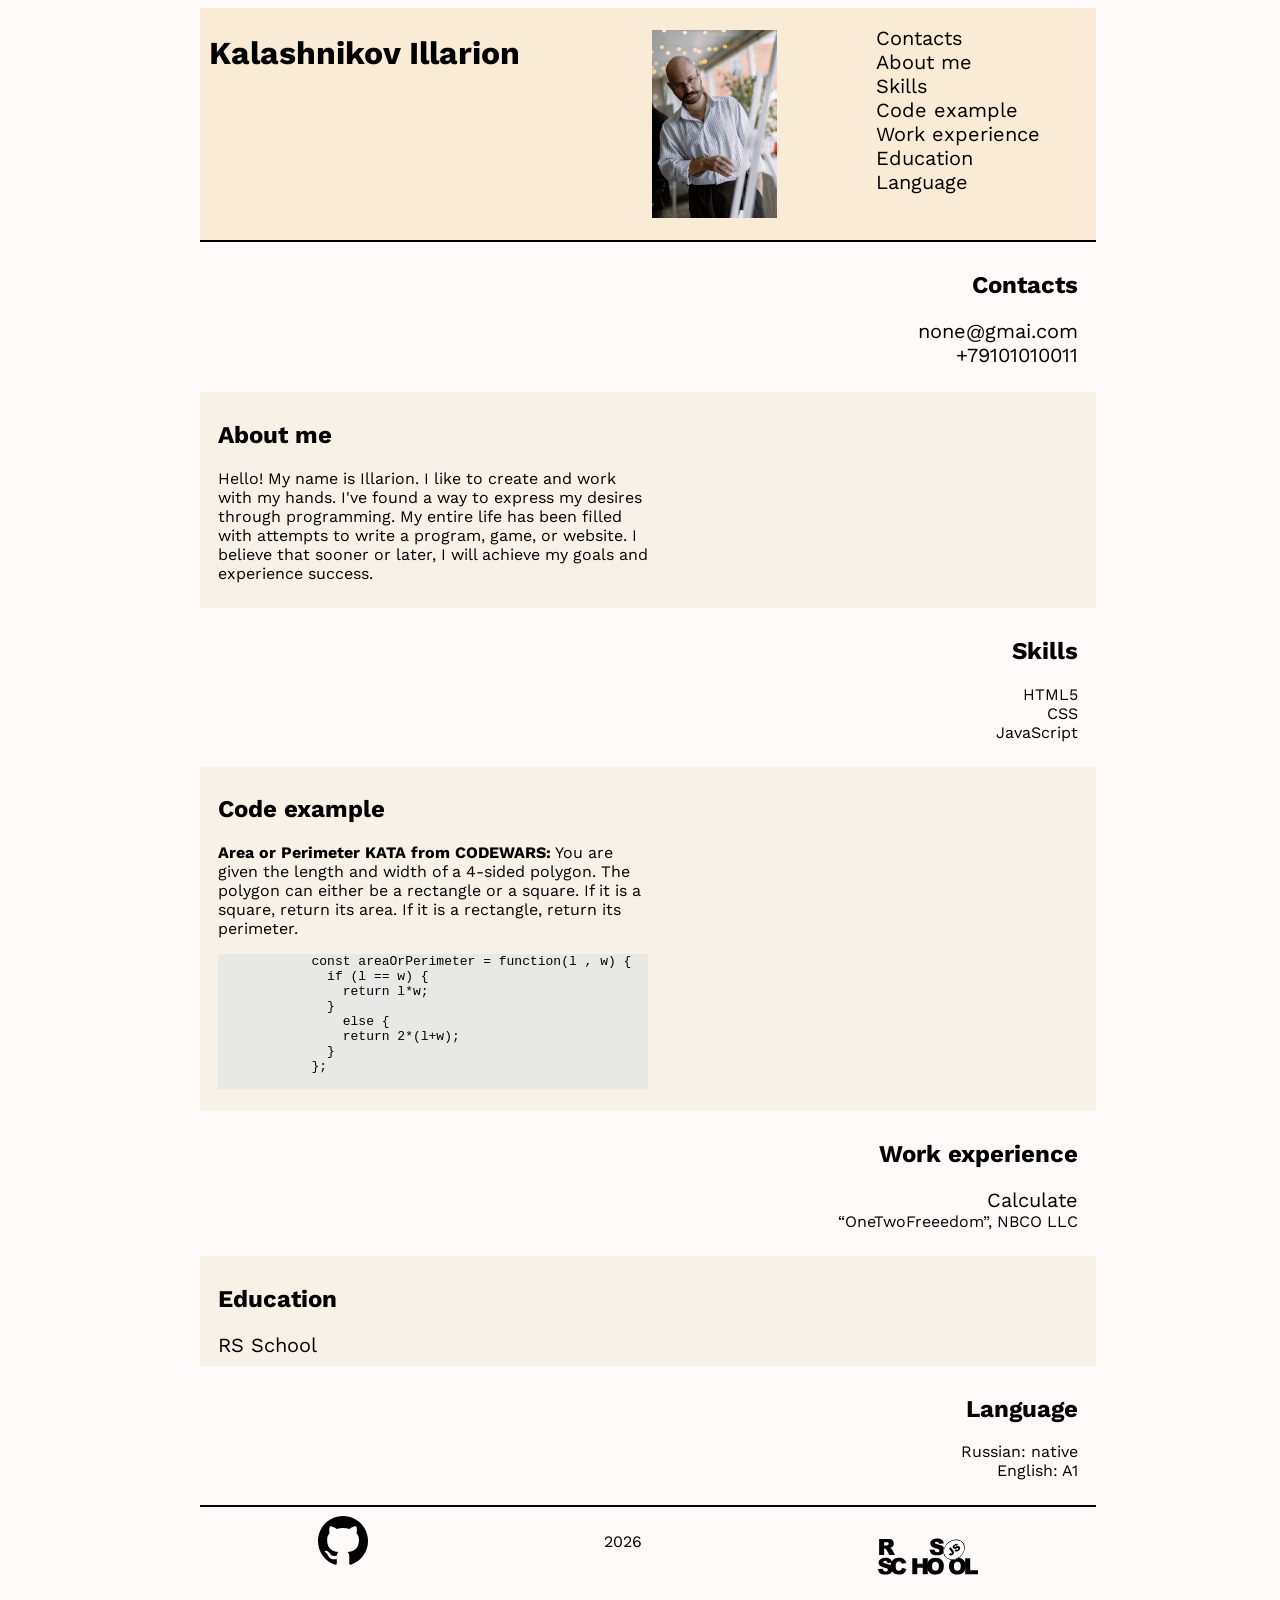
<file: index.html>
<!DOCTYPE html>
<html lang="en">
  <head>
    <meta charset="UTF-8">
    <meta name="viewport" content="width=device-width, initial-scale=1.0">
    <link rel="preconnect" href="https://fonts.googleapis.com">
    <link rel="preconnect" href="https://fonts.gstatic.com" crossorigin>
    <link href="https://fonts.googleapis.com/css2?family=Work+Sans:ital,wght@0,100..900;1,100..900&display=swap" rel="stylesheet">
    <link rel="stylesheet" href="style.css">
    <title>CV Kalashnikov Illarion</title>
  </head>
  <body>
    <header>
      <h1>Kalashnikov Illarion</h1>
      <img class="myFoto" src="img/me-cv.jpg" alt="it's my foto">
      <nav class="nav">
        <ul class="nav__list">
          <li>
            <a href="#Contacts">Contacts</a>
          </li>
          <li>
            <a href="#About-me">About me</a>
          </li>
          <li>
            <a href="#Skills">Skills</a>
          </li>
          <li>
            <a href="#Code-example">Code example</a>
          </li>
          <li>
            <a href="#Work-experience">Work experience</a>
          </li>
          <li>
            <a href="#Education">Education</a>
          </li>
          <li>
            <a href="#Language">Language</a>
          </li>
        </ul>
      </nav>
    </header>
    <main>
      <div id="Contacts" class="odd">
        <h2>Contacts</h2>
        <ul>
          <li>
            <a href="mailto:none@gmai.com">none@gmai.com</a>
          </li>
          <li>
            <a href="tel:+79101010011">+79101010011</a>
          </li>
        </ul>
      </div>
      <div id="About-me" class="even">
        <h2>About me</h2>
        <p class="p__aboutMe">Hello! My name is Illarion. I like to create and work with my hands. I've found a way to express my desires through programming. My entire life has been filled with attempts to write a program, game, or website. I believe that sooner or later, I will achieve my goals and experience success.</p>
      </div>
      <div id="Skills" class="odd">
        <h2>Skills</h2>
        <ul>
          <li>
            HTML5
          </li>
          <li>
            CSS
          </li>
          <li>
            JavaScript
          </li>
        </ul>
      </div>
      <div id="Code-example" class="even">
        <h2>Code example</h2>
        <p><b>Area or Perimeter KATA from CODEWARS:</b> You are given the length and width of a 4-sided polygon. The polygon can either be a rectangle or a square. If it is a square, return its area. If it is a rectangle, return its perimeter.
        </p>    
            <pre>
            const areaOrPerimeter = function(l , w) {
              if (l == w) {
                return l*w;
              }
                else {
                return 2*(l+w);
              }
            };
            </pre>
        
      </div>
      <div id="Work-experience" class="odd">
        <h2>Work experience</h2>
        <ul>
          <li>
            <a href="https://ikalashnikov-web.github.io/calc/">Calculate</a>
          </li>
          <li>
            “OneTwoFreeedom”, NBCO LLC
          </li>
        </ul>
      </div>
      <div id="Education" class="even">
        <h2>Education</h2>
        <a href="https://rs.school/">
          RS School
        </a>
      </div>
      <div id="Language" class="odd">
        <h2>Language</h2>
        <ul>
          <li>Russian: native</li>
          <li>English: A1</li>
        </ul>
      </div>
    </main>
    <footer>
      <div>
        <a href="https://github.com/ikalashnikov-web">
          <img src="img/github.svg" alt="github logo" width="50" height="50">
        </a>
      </div>
      <div><p>2026</p></div>
      <div>
        <a href="https://rs.school/courses/javascript">
          <img src="img/rs-school-logo.svg" alt="rs school logo" width="100" height="80">
        </a>
      </div>
    </footer>
  </body>
</html>
</file>
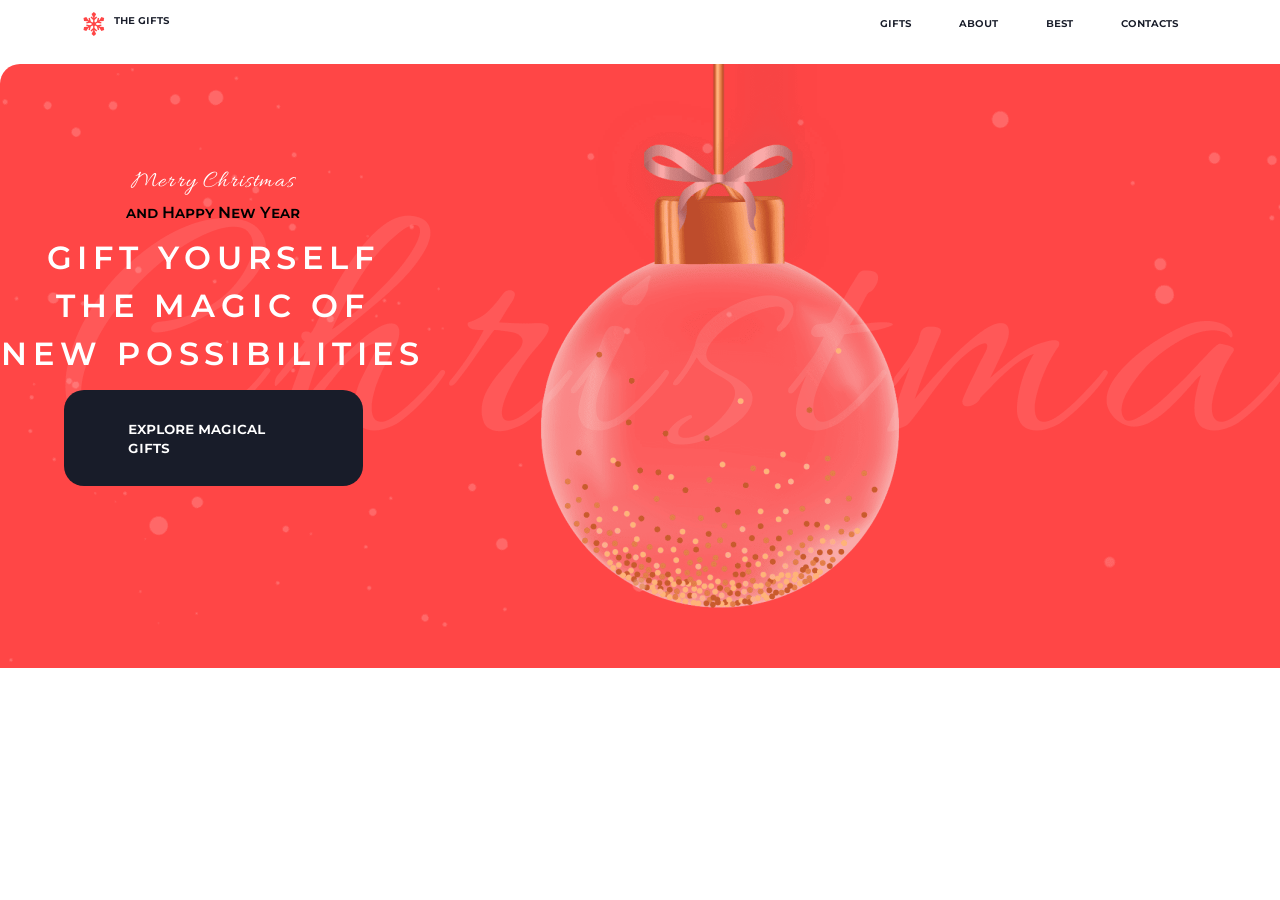
<file: christmas-shop/index.html>
<!DOCTYPE html>
<html lang="en">
<head>
    <meta charset="UTF-8">
    <meta name="viewport" content="width=device-width, initial-scale=1.0">
    <link rel="preconnect" href="https://fonts.googleapis.com">
    <link rel="preconnect" href="https://fonts.gstatic.com" crossorigin>
    <link href="https://fonts.googleapis.com/css2?family=Allura&family=Montserrat:ital,wght@0,100..900;1,100..900&display=swap" rel="stylesheet">
    <link rel="stylesheet" href="Style/index.css">
    <title>Document</title>
</head>
<body>
    <header class="header">
        <div class="header__container">
            <div class="header__logo">
                <img class="img__vector-snow" src="img/Vector-snow.svg">
                <p class="header__logo-p">the gifts</p>
        </div>
        <nav class="header__nav">
            <ul class="header__list">
                <li class="header__list-item">
                    <a class="header__list-link active">gifts</a>
                </li>
                <li class="header__list-item">
                    <a class="header__list-link active">about</a>
                </li>
                <li class="header__list-item">
                    <a class="header__list-link active">best</a>
                </li>
                <li class="header__list-item">
                    <a class="header__list-link active">contacts</a>
                </li>
            </ul>
        </nav>
        </div>
    </header>
    <main>
        <section class="hero">
            <div class="hero__section">
                <img class="img__bg-ball" src="img/bg-ball.png">
                <img class="img__bg-snow" src="img/bg-snow.png">
            </div>
            <div class="hero__text">
                
                <p class="hero__text-cursive top" >Merry Christmas</p>
                <h1 class="hero__tittle">gift yourself the magic of new possibilities</h1>
                <a class="hero__button"><p class="hero__button-text">explore magical gifts</p></a>
                <p class="hero__text-cursive down">and Happy New Year</p>
                
            </div>
        </section>
        <div></div>
        <div></div>
        <div></div>
        <div></div>
    </main>
    <footer></footer>
</body>
</html>
</file>
<file: style.css>
:root{
  --main-color: #6e6b64;
}
body {
  background-color: #FFFAFA;
  width: 70%;
  padding: 0% 15% 0% 15%;
  font-family: work sans, sans-serif;

  display: grid;
  justify-content: center;
  align-content: space-around;

}
h1 {
  padding: 1% 2% 1% 2%;
  align-self: start;
  /* justify-self: start; */
  /* width: 100%; */

}
a {
  text-decoration :none;
  font-size: 20px;
  color: #000000;
}
a:hover{
  color:#aaa7a3;
  transition: color 0.4s;
}
header{
  background-color: #faebd7;
  display: grid;
  /* grid-template-rows: 20% auto; */
  grid-template-columns: 2fr 1fr 1fr;

}
.myFoto {
  padding: 10% 5% 10% 2%;
  justify-content: center;
  width: 125px; 
  height: auto;
}
li {
  list-style: none;
}

.nav__list {
  /* display: flex; */
  justify-content: space-around;
  padding: 1% 2% 1% 2%;
}

footer {
  display: flex;
  justify-content: space-around;
  padding: 1% 0% 1% 0%;
  
}
main {
  border-bottom: 2px solid #000000;
  border-top: 2px solid #000000;
  
}
.even{
  text-align: left;
  background-color: #f8f1e8;
  padding: 1% 2% 1% 2%;
}
.odd{
  text-align: right;

  padding: 1% 2% 1% 2%;
}
p{
  width: 50%;
}
pre {
  background-color: rgba(227, 231, 231, 0.75);
  width: 50%;
}
</file>
<file: christmas-shop/Style/index.css>
:root{
    --dark: #181c29;
    --red: #ff4646;
}
* {
    margin: 0;
    padding: 0;
}
body {
    font-family: "Montserrat", sans-serif;
    font-weight: 600;
    font-variant: small-caps;

    max-width: 1440px;
    width: 100%;
    height: auto;
}
ul{
    list-style-type: none;
}
a{
    text-decoration: none;
}

html{
    scroll-behavior: smooth;
    background-color: #ffffff;
    max-width: 1440px;
    width: 100%;
}
.header{
    height: 64px;
}
.header__container{
    display: flex;
    padding-inline: 82px;
}
.header__logo-p{
    font-size: 12px;
    align-items: center;
    width: 69px;
    height: 16px;
    color: var(--dark);
    padding-left: 8px;

}
.header__nav{
    padding-block: 12px;
}
.header__logo{
    display: flex;
    flex: 30%;
    padding-block: 12px;
}
.img__vector-snow{
    width: 24px;
    height: 24px;
}
.header__list{
    display: flex;
    gap: 8px;
    align-items: center;
}
.header__list-link{
    padding: 12px 20px 12px 20px;
    font-size: 12px;
    line-height: 130%;
    letter-spacing: 5%;
    color: var(--dark);
    transition: color 0.3s;
}
/* .header__list-link.active{
    color: var(--red);
    background-color: rgba(255, 70, 70, 0.1);
    border-radius: 12px;
} */
.header__list-link:hover{
    color: var(--red);
    background-color: rgba(255, 70, 70, 0.1);
    border-radius: 12px;
}
.hero__section {
    /* background-color: var(--red);
    border-top-left-radius: 20px;
    border-top-right-radius: 20px; */
    
    position: relative;
    top: 0;
    left: 0;
    height: 100%;
}

.img__bg-ball{
    position: absolute;
    top: 0;
    left: 0;

    width: 1440px;
     background-color: var(--red);
     border-top-left-radius: 20px;
    border-top-right-radius: 20px;
}

.img__bg-snow {
    position: absolute;
    top: 0;
    left: 0;

    width: 1440px;
}

.hero__text-cursive.top{
    font-family: "Allura", sans-serif;
    font-size: 24px;
    font-variant: normal;
    font-weight: 400;
    color: #ffffff;
    height: 24px;

    text-align: center;
    letter-spacing: 0.05em;

    flex: none;
    order: 0;
    align-self: stretch;
    flex-grow: 0;
}
.hero__button{
    display: flex;
    flex-direction: row;
    justify-content: center;
    align-items: center;
    padding: 20px 32px;

    width: 235px;
    height: 56px;
    font-size: 16px;
    color: #ffffff;
    background-color: var(--dark);
    border-radius: 20px;
    margin: 0 95.5px;

    flex: none;
    order: 2;
    flex-grow: 0;
    
}
.hero__button-text{
    padding: 20px 32px;
    
}
.hero__tittle{
    width: 426px;
height: 144px;


font-style: normal;
font-weight: 600;
font-size: 32px;
line-height: 150%;
text-align: center;
letter-spacing: 0.18em;
text-transform: uppercase;

color: #FFFFFF;


flex: none;
order: 1;
align-self: stretch;
flex-grow: 0;
}
.hero__text{
    position: absolute;
    display: flex;
    flex-direction: column;
    justify-content: center;
    align-items: center;
    padding: 60px 0px;
    gap: 12px;

    width: 426px;
    max-width: 426px;
    height: 404px;

    flex: none;
order: 0;
align-self: stretch;
flex-grow: 0;
}

.hero__gap{
    height: 60px;
}
</file>
